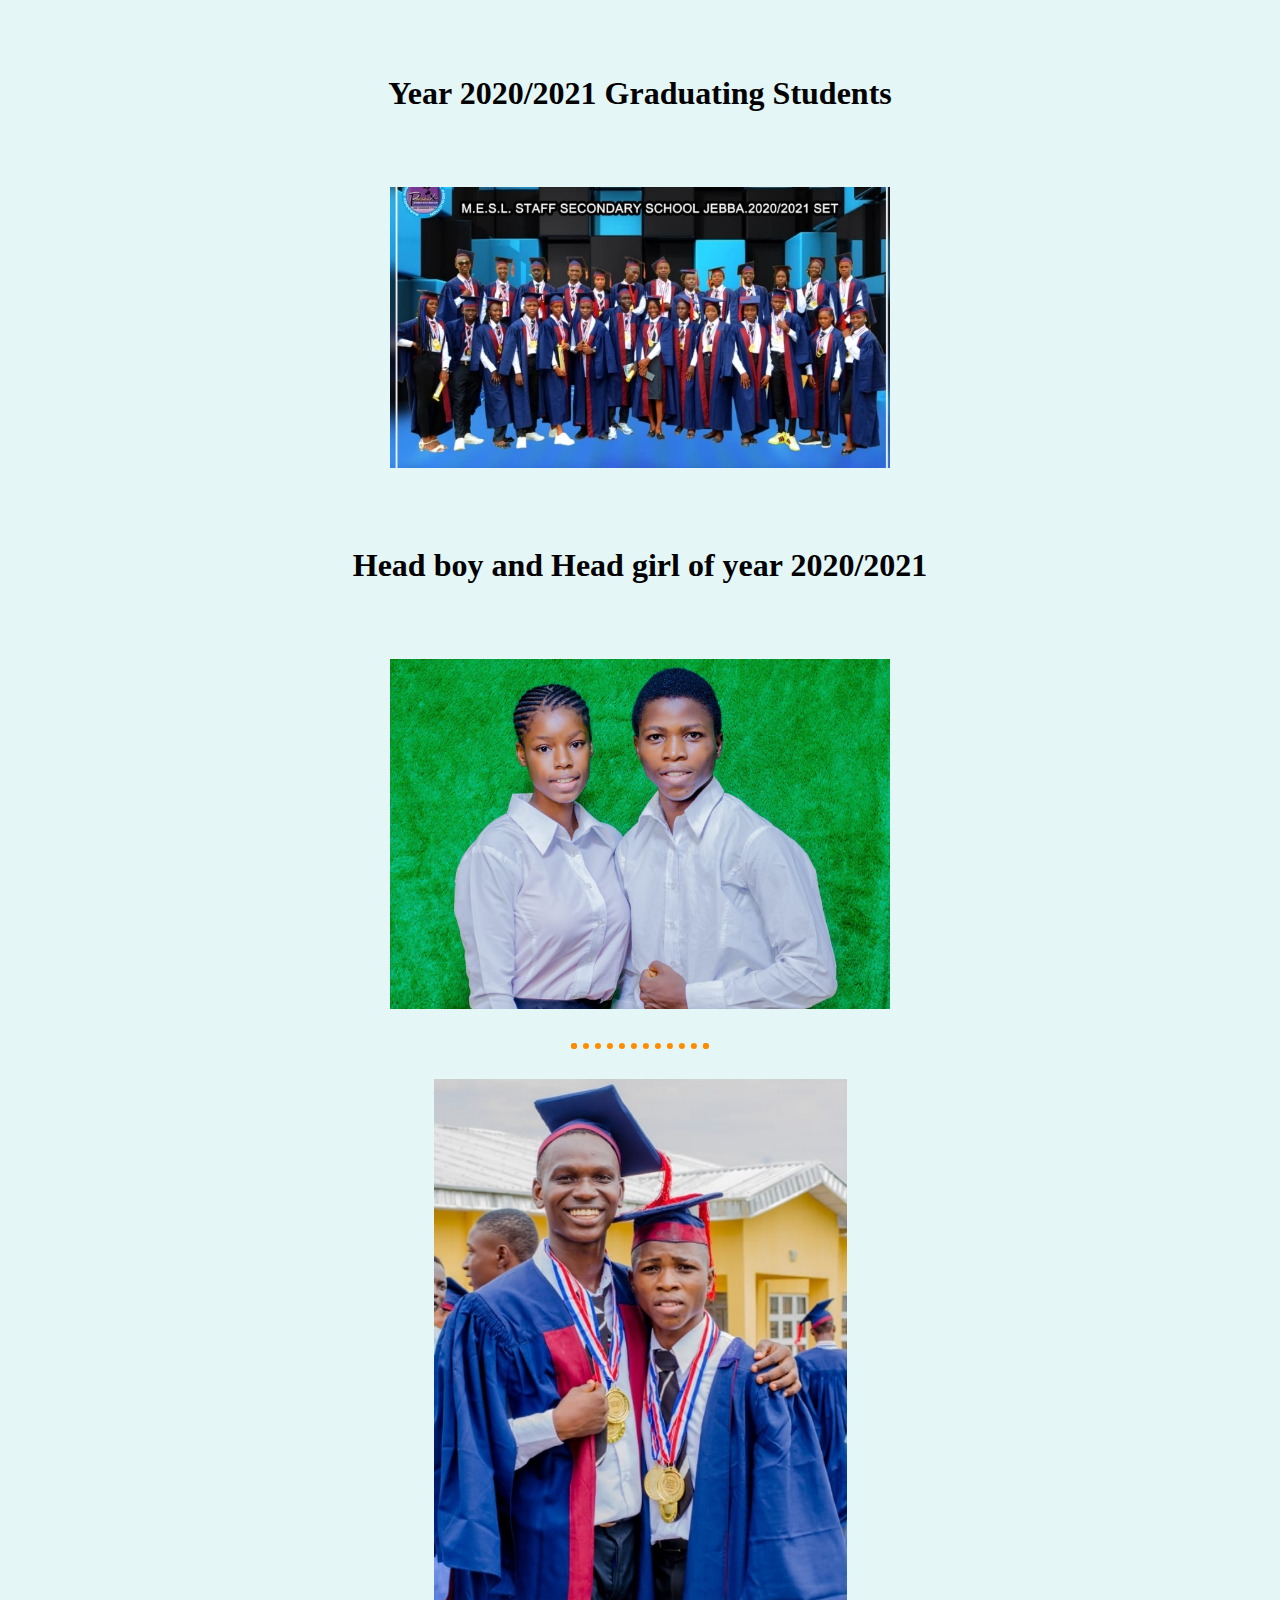
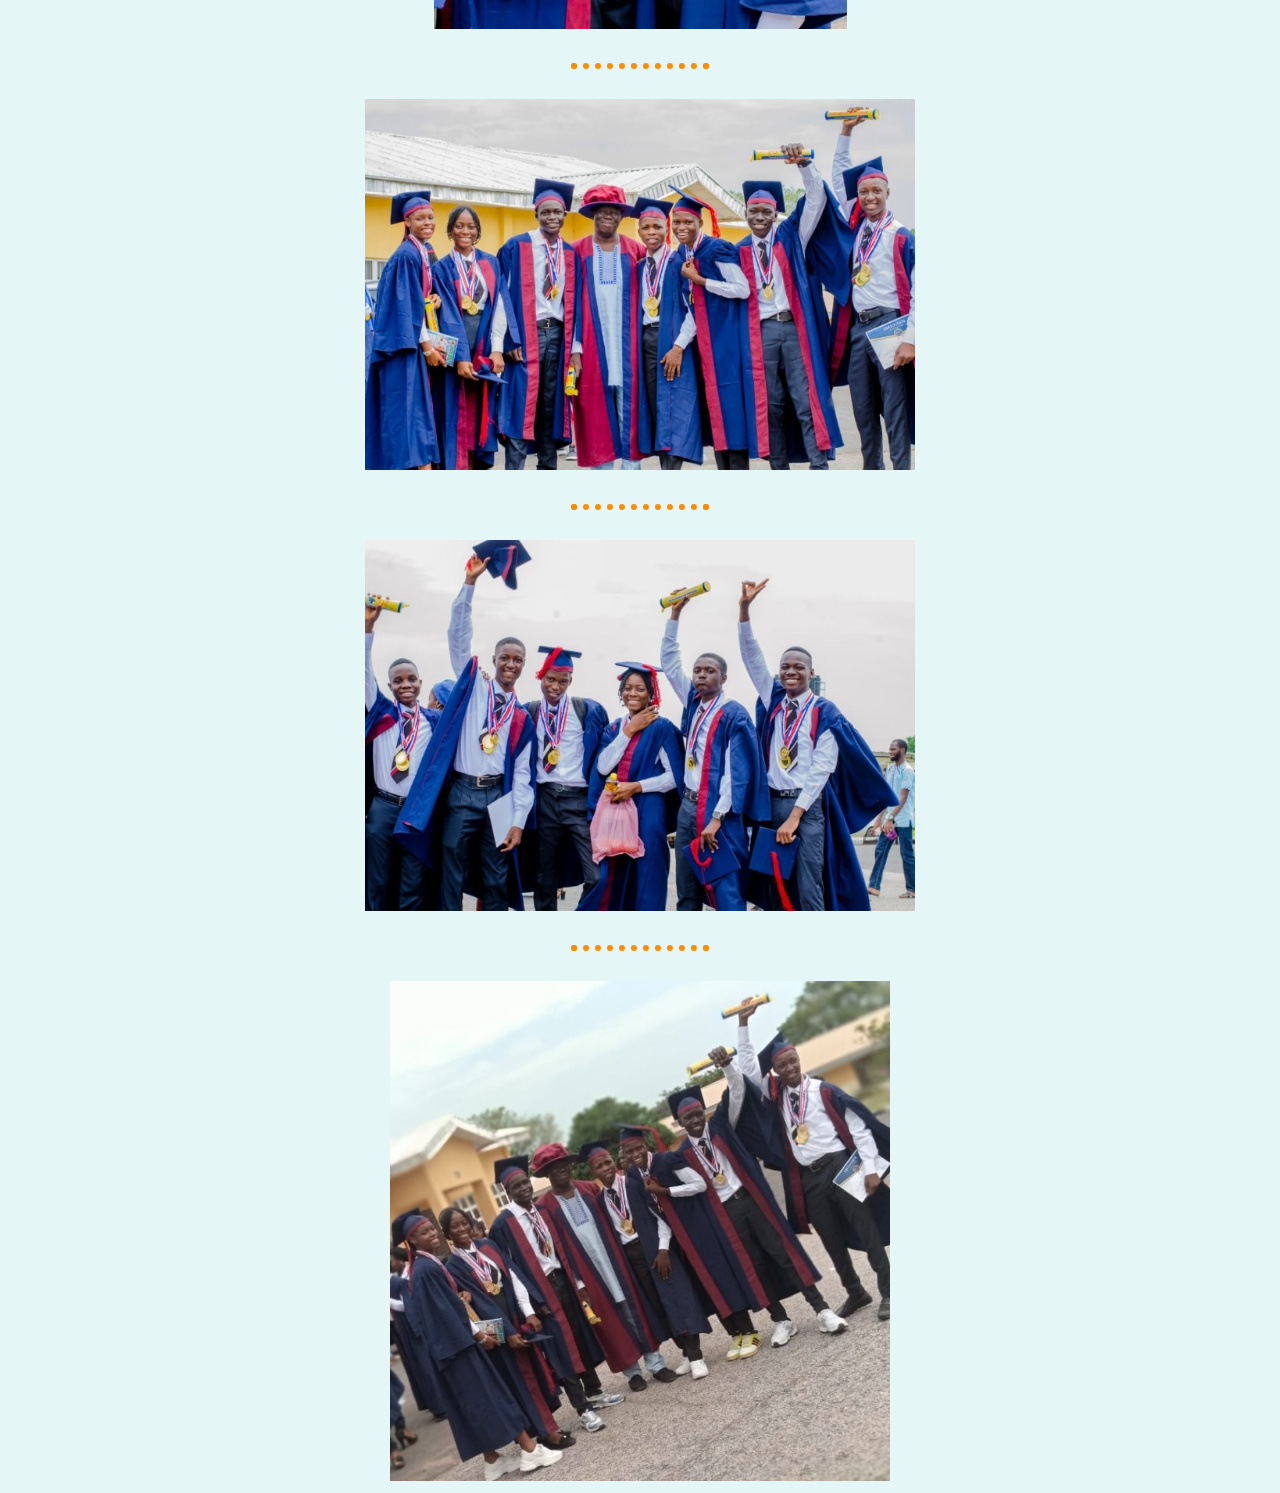
<file: 2020-21 set.html>
<!DOCTYPE html>
<html lang="en" dir="ltr">
  <head>
    <meta charset="utf-8">
    <title>2020/21 Graduating set </title>

  <link rel="stylesheet" href="css/styles4.css">

  <!-- favicon -->
    <link rel="shortcut icon" href="favicon.ico">
  <link rel="apple-touch-icon" sizes="180x180" href="/apple-touch-icon.png">
<link rel="icon" type="image/png" sizes="32x32" href="/favicon-32x32.png">
<link rel="icon" type="image/png" sizes="16x16" href="/favicon-16x16.png">
<link rel="manifest" href="/site.webmanifest">
  </head>
  <body>

    <h1>Year 2020/2021 Graduating Students</h1>
      <img src="20220725_235025.jpg" alt="">

    <h1>Head boy and Head girl of year 2020/2021</h1>
    <img src="20220725_235312.png" alt="">

<hr>
    <img src="20220726_063733.jpg" alt="">
<hr>
    <img src="20220726_063542.jpg" alt="">

<hr>
<img src="20220726_063448.jpg" alt="">

     <hr>
     <img src="20220725_235132.jpg" alt="">

  </body>
</html>
</file>
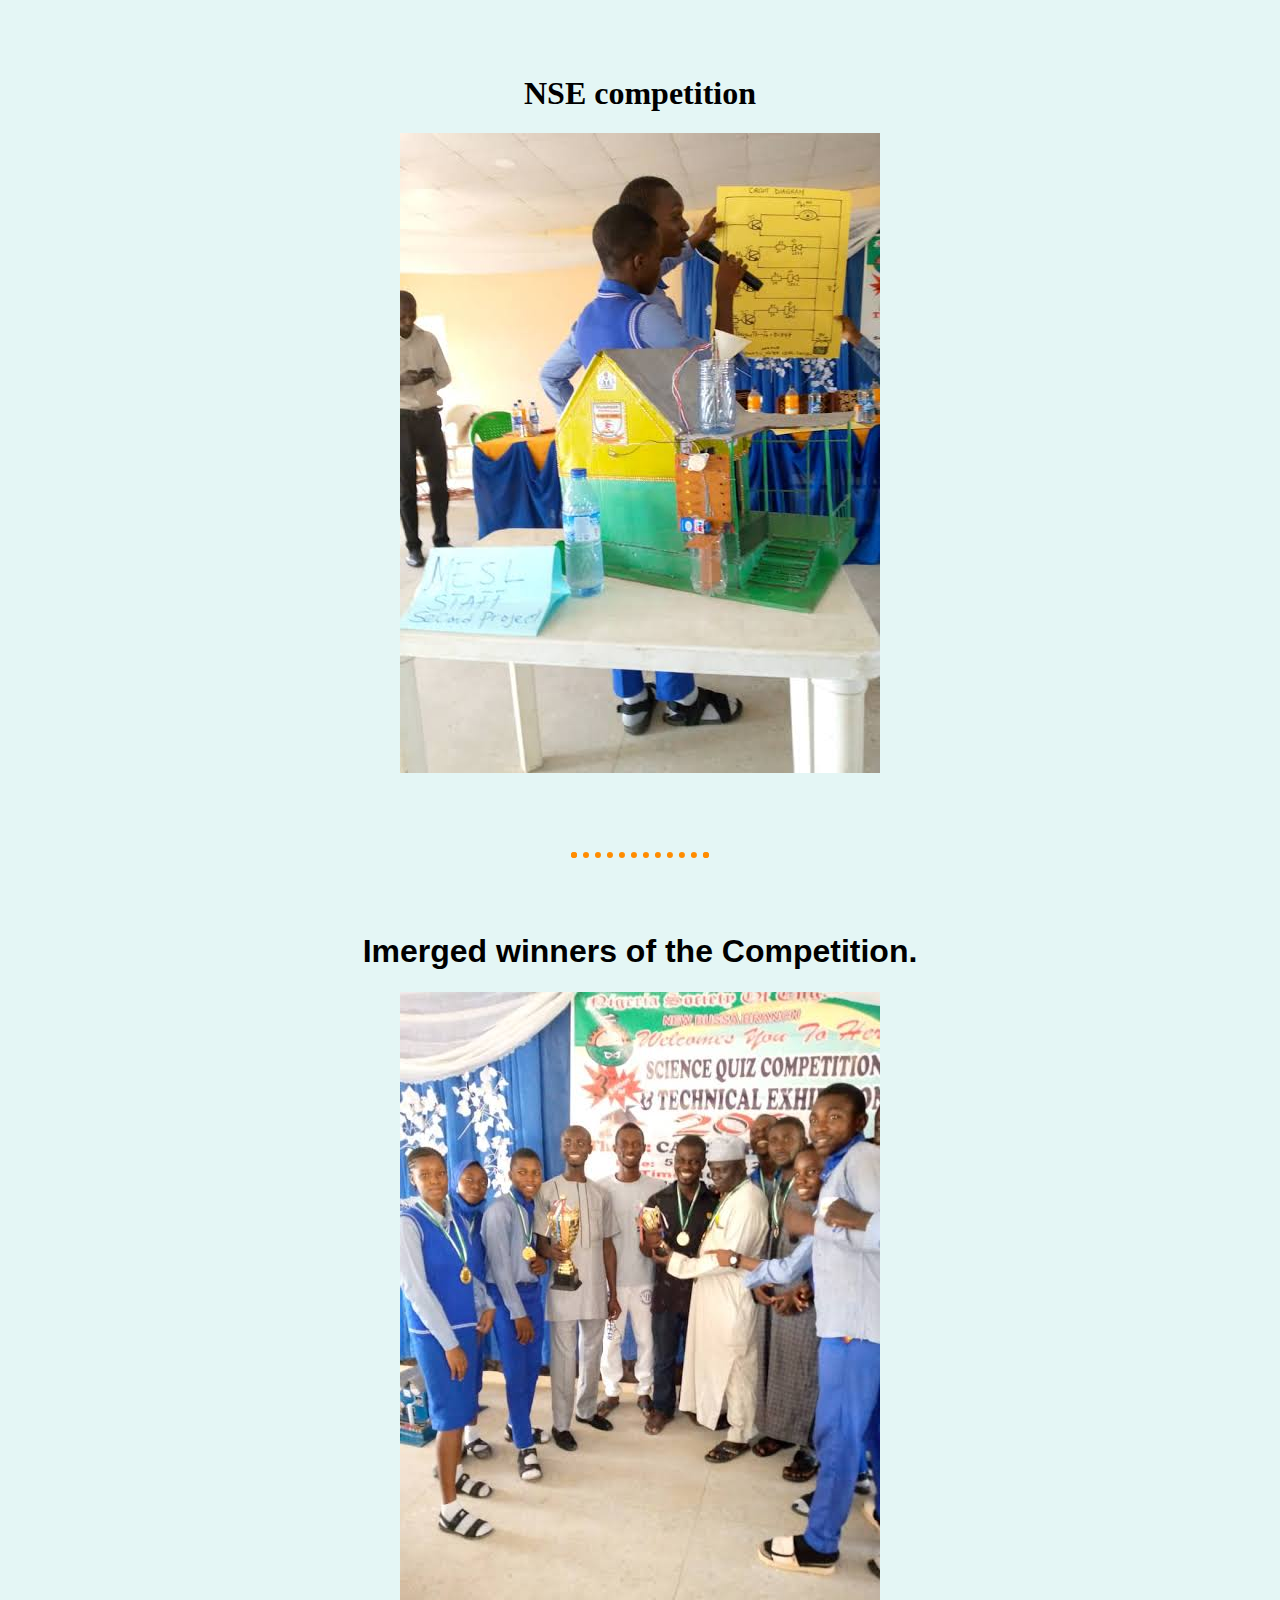
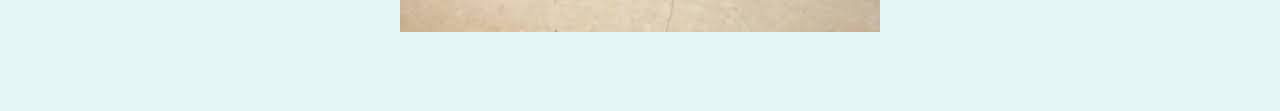
<file: achievements.html>
<!DOCTYPE html>
<html lang="en" dir="ltr">
  <head>
    <meta charset="utf-8">
    <title>achievements</title>

     <link rel="stylesheet" href="css/styles2.css">
<!-- favicon -->
    <link rel="shortcut icon" href="favicon.ico">
     <link rel="apple-touch-icon" sizes="180x180" href="/apple-touch-icon.png">
     <link rel="icon" type="image/png" sizes="32x32" href="/favicon-32x32.png">
     <link rel="icon" type="image/png" sizes="16x16" href="/favicon-16x16.png">
     <link rel="manifest" href="/site.webmanifest">
  </head>
  <body>
<h1>NSE competition</h1>
  </body>


    <div class="Fade-In-Text">
     <img src="images/science competition.jpg" alt="science comp pic">
    <h1></h1>
    <hr>
<h1>Imerged winners of the Competition.</h1>
<img src="images/science competition won.jpg" alt="science comp won pic">
    <h1></h1>
    </div>

</html>
</file>
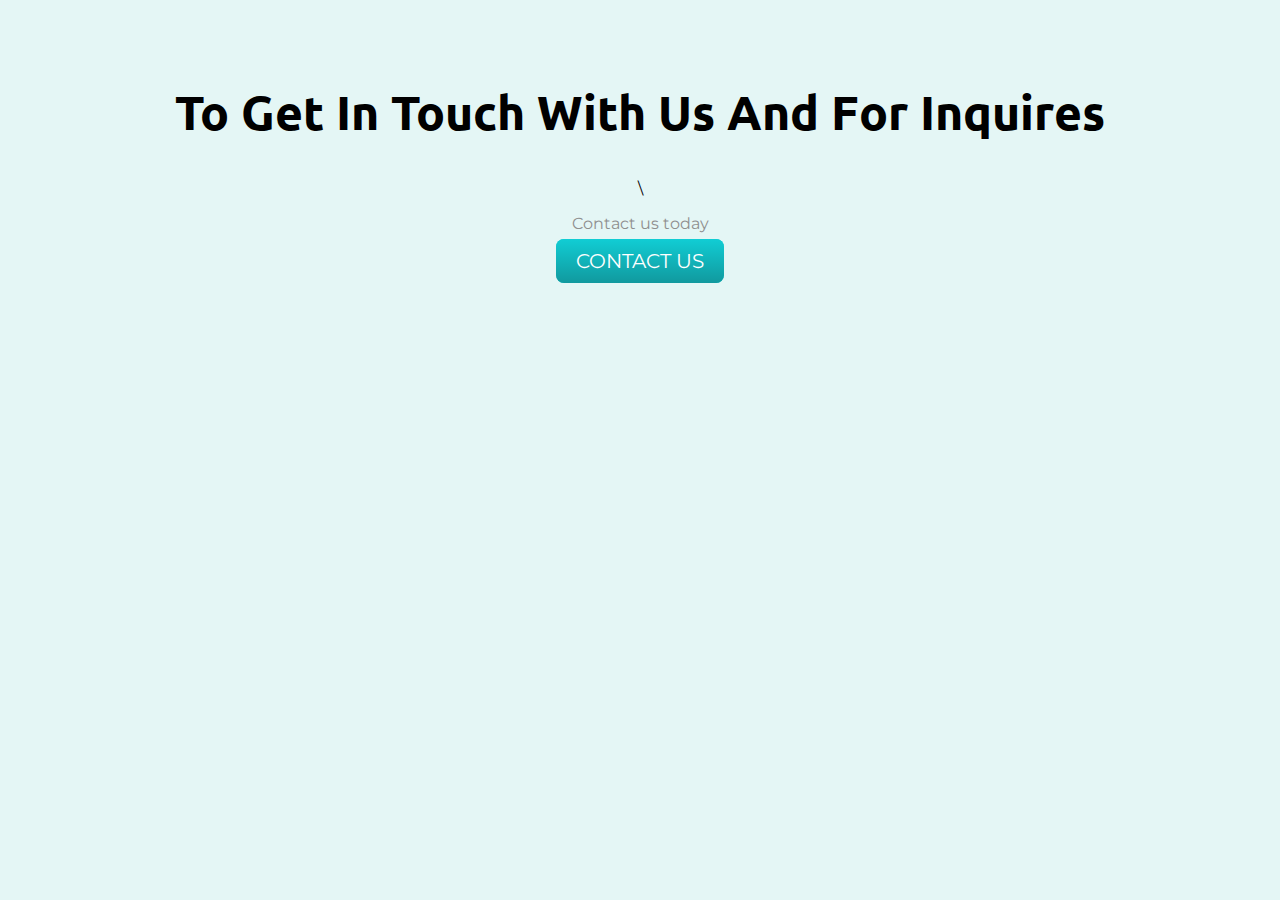
<file: contact-details.html>
<!DOCTYPE html>
<html lang="en" dir="ltr">
  <head>
    <meta charset="utf-8">
    <title>Contact details</title>
    <link rel="shortcut icon" href="favicon.ico">
     <link rel="apple-touch-icon" sizes="180x180" href="/apple-touch-icon.png">
     <link rel="icon" type="image/png" sizes="32x32" href="/favicon-32x32.png">
     <link rel="icon" type="image/png" sizes="16x16" href="/favicon-16x16.png">
     <link rel="manifest" href="/site.webmanifest">


          <!-- css style sheet -->
          <link rel="stylesheet" href="https://cdn.jsdelivr.net/npm/bootstrap@4.6.1/dist/css/bootstrap.min.css"
              integrity="sha384-zCbKRCUGaJDkqS1kPbPd7TveP5iyJE0EjAuZQTgFLD2ylzuqKfdKlfG/eSrtxUkn" crossorigin="anonymous">

         <link rel="stylesheet" href="css/styles2.css">

         <link href="https://fonts.googleapis.com/css2?family=Montserrat&family=Ubuntu&display=swap" rel="stylesheet">

            <!-- Bootstrap scripts -->
            <script src="https://cdn.jsdelivr.net/npm/jquery@3.5.1/dist/jquery.slim.min.js"
                integrity="sha384-DfXdz2htPH0lsSSs5nCTpuj/zy4C+OGpamoFVy38MVBnE+IbbVYUew+OrCXaRkfj"
                crossorigin="anonymous"></script>
            <script src="https://cdn.jsdelivr.net/npm/popper.js@1.16.1/dist/umd/popper.min.js"
                integrity="sha384-9/reFTGAW83EW2RDu2S0VKaIzap3H66lZH81PoYlFhbGU+6BZp6G7niu735Sk7lN"
                crossorigin="anonymous"></script>
            <script src="https://cdn.jsdelivr.net/npm/bootstrap@4.6.1/dist/js/bootstrap.min.js"
                integrity="sha384-VHvPCCyXqtD5DqJeNxl2dtTyhF78xXNXdkwX1CZeRusQfRKp+tA7hAShOK/B/fQ2"
                crossorigin="anonymous"></script>

  <link rel="stylesheet" href="css\styles3.css">

  </head>
  <body>
    <h1>To Get In Touch With Us And For Inquires</h1>
  \ <p>
     Contact us today
     </p>
   <a class="btn" href="">CONTACT US</a>
  </body>
</html>
</file>
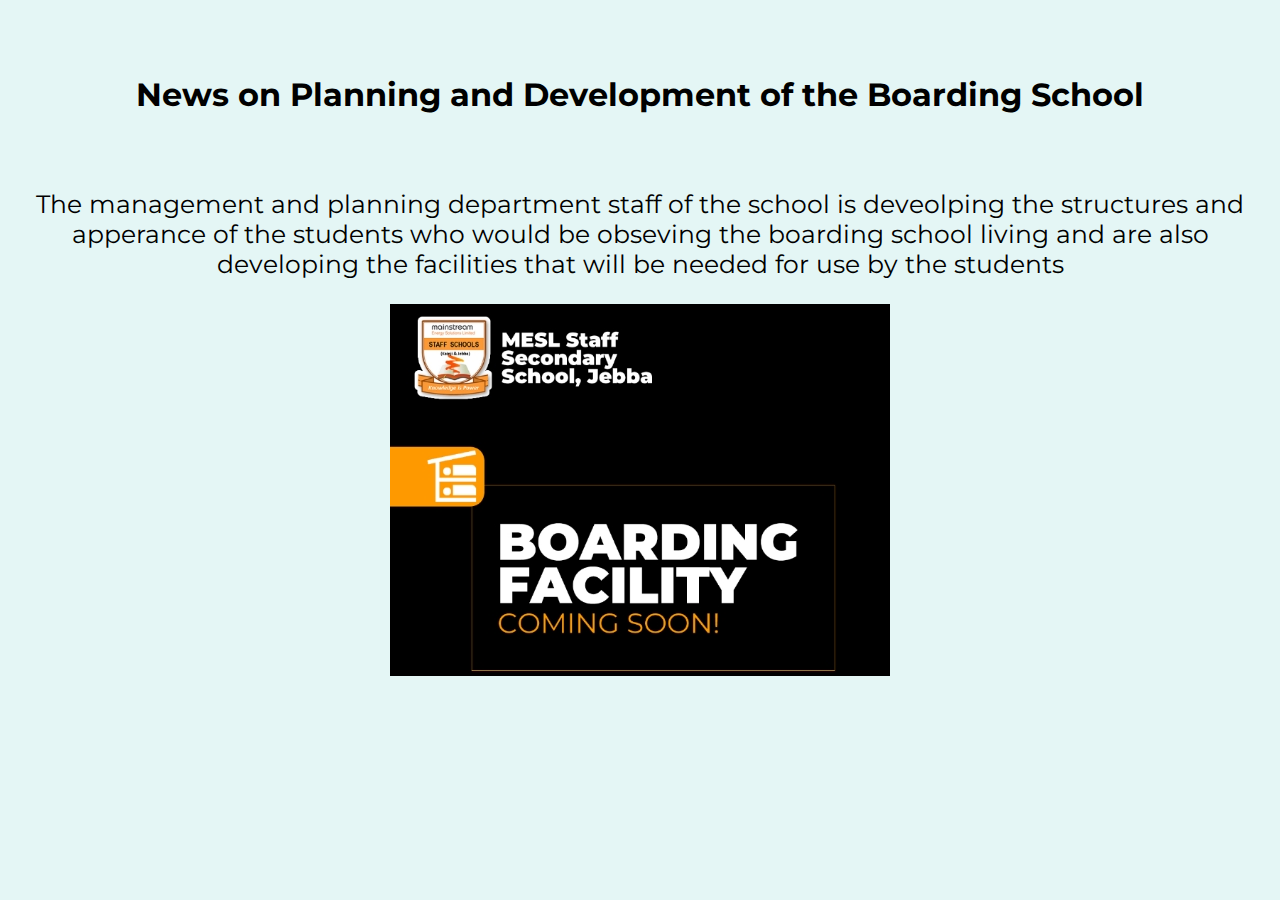
<file: current news.html>
<!DOCTYPE html>
<html lang="en" dir="ltr">
  <head>
    <meta charset="utf-8">
    <title>current news</title>

    <link rel="shortcut icon" href="favicon.ico">
     <link rel="apple-touch-icon" sizes="180x180" href="/apple-touch-icon.png">
     <link rel="icon" type="image/png" sizes="32x32" href="/favicon-32x32.png">
     <link rel="icon" type="image/png" sizes="16x16" href="/favicon-16x16.png">
     <link rel="manifest" href="/site.webmanifest">


          <!-- css style sheet -->
          <link rel="stylesheet" href="https://cdn.jsdelivr.net/npm/bootstrap@4.6.1/dist/css/bootstrap.min.css"
              integrity="sha384-zCbKRCUGaJDkqS1kPbPd7TveP5iyJE0EjAuZQTgFLD2ylzuqKfdKlfG/eSrtxUkn" crossorigin="anonymous">

         <link rel="stylesheet" href="css/styles4.css">

         <link href="https://fonts.googleapis.com/css2?family=Montserrat&family=Ubuntu&display=swap" rel="stylesheet">

            <!-- Bootstrap scripts -->
            <script src="https://cdn.jsdelivr.net/npm/jquery@3.5.1/dist/jquery.slim.min.js"
                integrity="sha384-DfXdz2htPH0lsSSs5nCTpuj/zy4C+OGpamoFVy38MVBnE+IbbVYUew+OrCXaRkfj"
                crossorigin="anonymous"></script>
            <script src="https://cdn.jsdelivr.net/npm/popper.js@1.16.1/dist/umd/popper.min.js"
                integrity="sha384-9/reFTGAW83EW2RDu2S0VKaIzap3H66lZH81PoYlFhbGU+6BZp6G7niu735Sk7lN"
                crossorigin="anonymous"></script>
            <script src="https://cdn.jsdelivr.net/npm/bootstrap@4.6.1/dist/js/bootstrap.min.js"
                integrity="sha384-VHvPCCyXqtD5DqJeNxl2dtTyhF78xXNXdkwX1CZeRusQfRKp+tA7hAShOK/B/fQ2"
                crossorigin="anonymous"></script>

  </head>
  <body>
 <h1>News on Planning and Development of the Boarding School</h1>
 <p>The management and planning department staff of the school is deveolping the structures and apperance of the students who would be obseving the boarding school living and are also developing the facilities that will be needed
 for use by the students  </p>

 <img src="20220726_060221.jpg" alt="">
  </body>
</html>
</file>
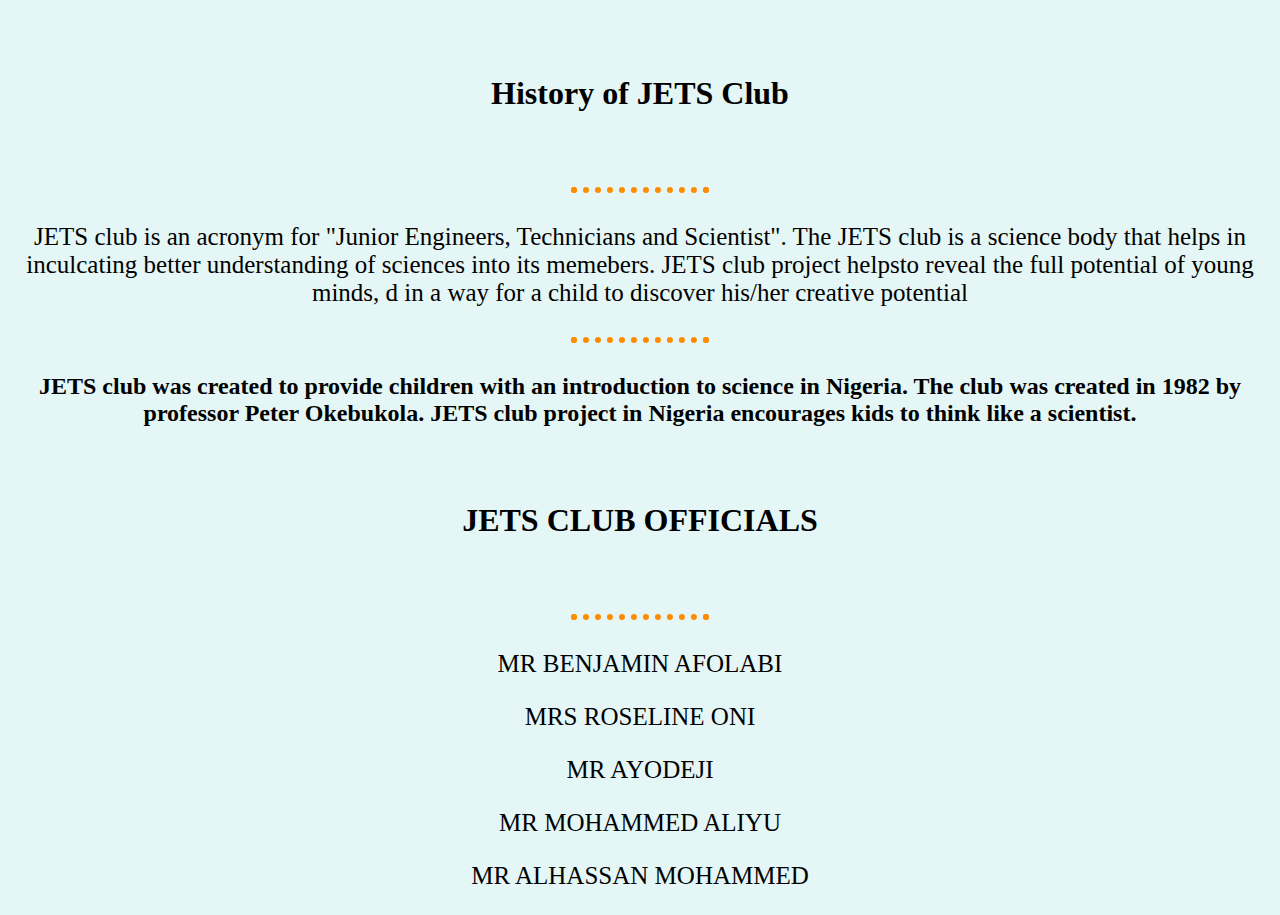
<file: Jet Club Info.html>
<!DOCTYPE html>
<html lang="en" dir="ltr">
  <head>
    <meta charset="utf-8">
    <title>Jet Club Info</title>
    <!-- favicon -->
      <link rel="shortcut icon" href="favicon.ico">
    <link rel="apple-touch-icon" sizes="180x180" href="/apple-touch-icon.png">
 <link rel="icon" type="image/png" sizes="32x32" href="/favicon-32x32.png">
 <link rel="icon" type="image/png" sizes="16x16" href="/favicon-16x16.png">
 <link rel="manifest" href="/site.webmanifest">

 <link rel="stylesheet" href="css/styles4.css">
  </head>
  <body>
<h1>History of JETS Club</h1>
<hr>
<p>JETS club is an acronym for "Junior Engineers, Technicians and Scientist". The JETS club is a science body that helps in
inculcating better understanding of sciences into its memebers. JETS club  project helpsto reveal the full potential of young minds, d
in a way for a child to discover his/her creative potential</p>

<hr>
<h2>JETS club was created to provide children with an introduction to science in Nigeria. The club was created in 1982
by professor Peter Okebukola. JETS club project in Nigeria encourages kids to think like a scientist. </h2>

<h1> JETS CLUB OFFICIALS  </h1>
<hr>
<p>MR BENJAMIN AFOLABI</p>
<p>MRS ROSELINE ONI</p>
<p>MR AYODEJI</p>
<p>MR MOHAMMED ALIYU</p>
<p>MR ALHASSAN MOHAMMED</p>
  </body>
</html>
</file>
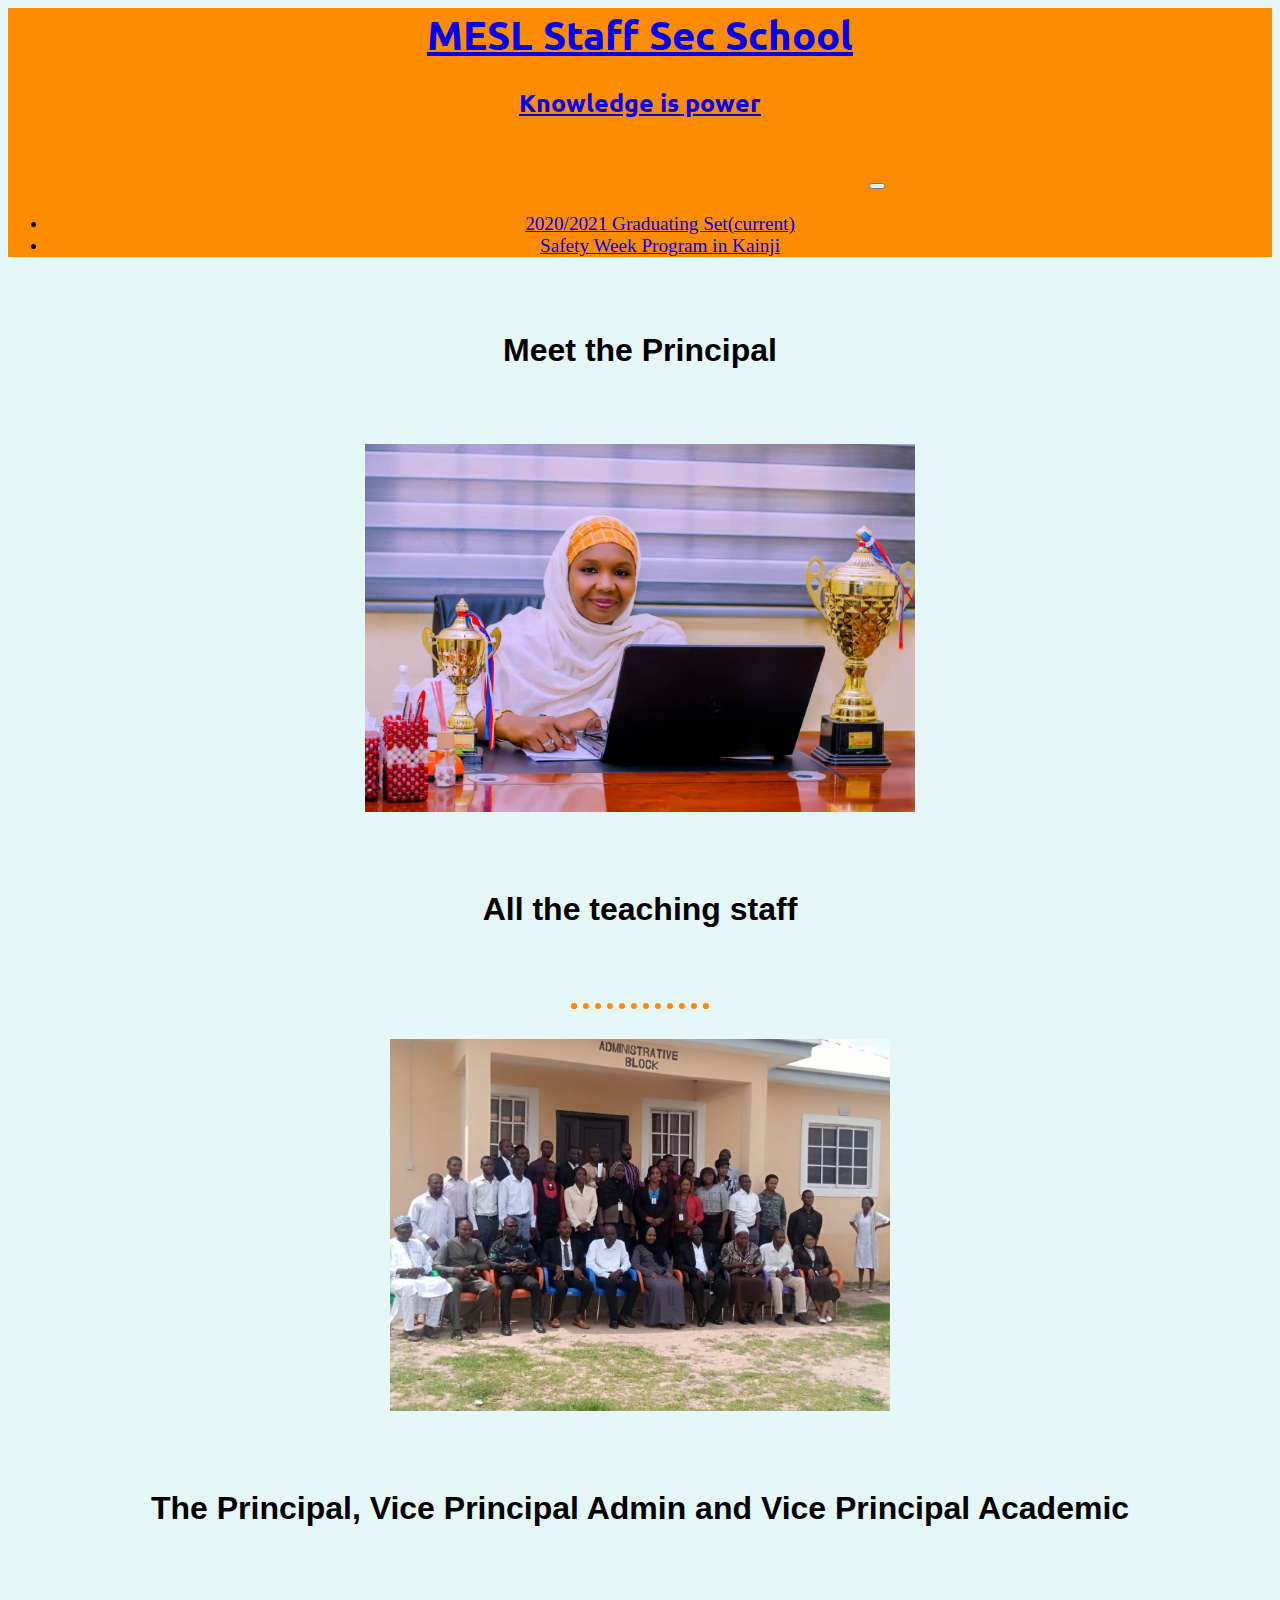
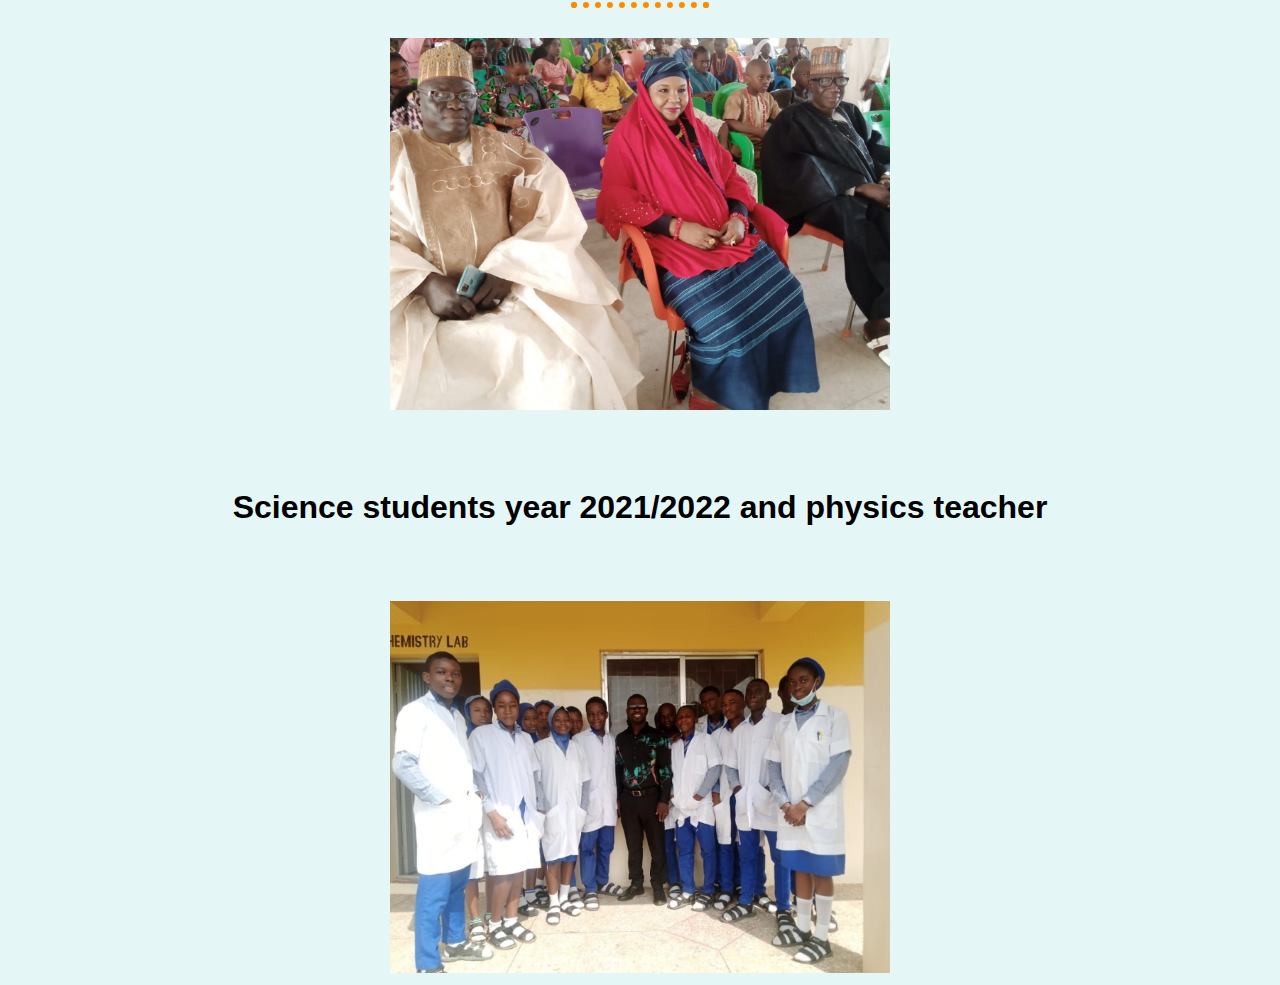
<file: more info.html>
<!DOCTYPE html>
<html lang="en" dir="ltr">
  <head>
    <meta charset="utf-8">
    <title>More info</title>
    <link rel="shortcut icon" href="favicon.ico">
     <link rel="apple-touch-icon" sizes="180x180" href="/apple-touch-icon.png">
     <link rel="icon" type="image/png" sizes="32x32" href="/favicon-32x32.png">
     <link rel="icon" type="image/png" sizes="16x16" href="/favicon-16x16.png">
     <link rel="manifest" href="/site.webmanifest">


          <!-- css style sheet -->
          <link rel="stylesheet" href="https://cdn.jsdelivr.net/npm/bootstrap@4.6.1/dist/css/bootstrap.min.css"
              integrity="sha384-zCbKRCUGaJDkqS1kPbPd7TveP5iyJE0EjAuZQTgFLD2ylzuqKfdKlfG/eSrtxUkn" crossorigin="anonymous">

         <link rel="stylesheet" href="css/styles4.css">

         <link href="https://fonts.googleapis.com/css2?family=Montserrat&family=Ubuntu&display=swap" rel="stylesheet">

            <!-- Bootstrap scripts -->
            <script src="https://cdn.jsdelivr.net/npm/jquery@3.5.1/dist/jquery.slim.min.js"
                integrity="sha384-DfXdz2htPH0lsSSs5nCTpuj/zy4C+OGpamoFVy38MVBnE+IbbVYUew+OrCXaRkfj"
                crossorigin="anonymous"></script>
            <script src="https://cdn.jsdelivr.net/npm/popper.js@1.16.1/dist/umd/popper.min.js"
                integrity="sha384-9/reFTGAW83EW2RDu2S0VKaIzap3H66lZH81PoYlFhbGU+6BZp6G7niu735Sk7lN"
                crossorigin="anonymous"></script>
            <script src="https://cdn.jsdelivr.net/npm/bootstrap@4.6.1/dist/js/bootstrap.min.js"
                integrity="sha384-VHvPCCyXqtD5DqJeNxl2dtTyhF78xXNXdkwX1CZeRusQfRKp+tA7hAShOK/B/fQ2"
                crossorigin="anonymous"></script>

  </head>



   <section id="title">

    <div class="container-fluid">



      <!-- Nav Bar -->
      <nav class="navbar navbar-expand-lg navbar-light">
        <a class="navbar-brand" href="#">MESL Staff Sec School
        <p class="col-lg-12">Knowledge is power</p></a>
        <button class="navbar-toggler" type="button" data-toggle="collapse" data-target="#navbarSupportedContent" aria-controls="navbarSupportedContent" aria-expanded="false" aria-label="Toggle navigation">
          <span class="navbar-toggler-icon"></span>
        </button>

        <div class="collapse navbar-collapse" id="navbarSupportedContent">
          <ul class="navbar-nav mr-auto">
            <li class="nav-item active">
              <a class="nav-link color-White" href="2020-21 set.html">2020/2021 Graduating Set<span class="sr-only">(current)</span></a>
            </li>
            <li class="nav-item">
              <a class="nav-link" href="Safety Week.html">Safety Week Program in Kainji</a>
            </li>


              </div>
          </ul>
          <form class="form-inline my-2 my-lg-0">
          </form>
        </div>
      </nav>


    </section>

  <body>
    <div class="Fade-In-Text">

      <h1>Meet the Principal</h1>
      <img src="20220726_063148.png" alt="">

      <h1>All the teaching staff</h1>
      <hr>
    <img id="all teaching staff img" src="20220725_235353.jpg" alt="">

    <h1> The Principal, Vice Principal Admin and Vice Principal Academic </h1>
    <hr>
    <img src="20220725_235646.png" alt="">

<h1> Science students year 2021/2022  and physics teacher</h1>
<img src="20220725_235430.jpg" alt="">



  </div>
  </body>
</html>
</file>
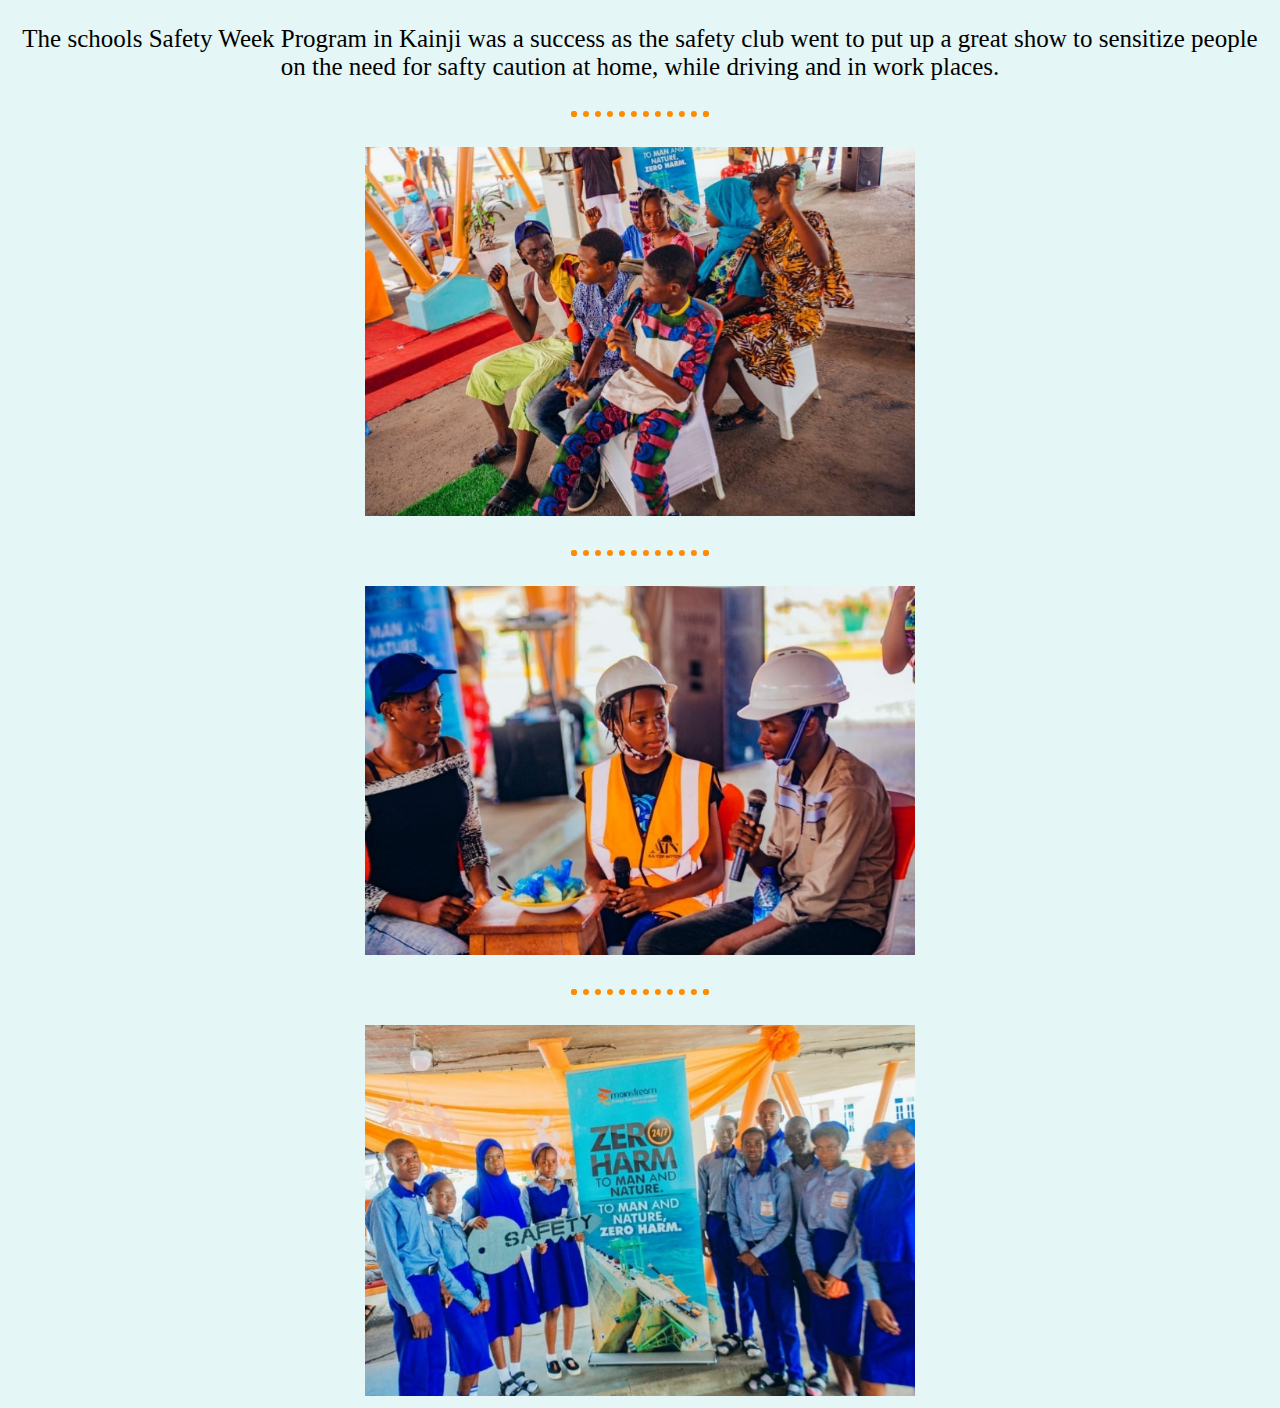
<file: Safety Week.html>
<!DOCTYPE html>
<html lang="en" dir="ltr">
  <head>
    <meta charset="utf-8">
    <title>Safety Week in Kainji</title>
  </head>

  <!-- favicon -->
    <link rel="shortcut icon" href="favicon.ico">
  <link rel="apple-touch-icon" sizes="180x180" href="/apple-touch-icon.png">
<link rel="icon" type="image/png" sizes="32x32" href="/favicon-32x32.png">
<link rel="icon" type="image/png" sizes="16x16" href="/favicon-16x16.png">
<link rel="manifest" href="/site.webmanifest">
<link rel="stylesheet" href="css/styles4.css">

  <body>

<p>The schools Safety Week Program in Kainji was a success as the safety club went to put up a great show to sensitize people on the need for safty caution at home, while driving and in work places.</p>
<hr>
<img src="20220726_063251.png" alt="">
<hr>
<img src="20220726_063326.jpg" alt="">
<hr>
<img src="20220726_063413.jpg" alt="">

  </body>
</html>
</file>
<file: css/styles4.css>
body {

  font-family: "Montserrat";
  text-decoration-style: wavy;
  background-color: #e4f6f5;
    text-align: center;
    align-items: center;

}

hr {
  border: dotted #FF8C00 6px;
  border-bottom: none;
  width: 10%;
  margin: 30px auto;
}

h1 {
  margin-top: 75px;
  margin-bottom: 75px;
}

p {
  text-align: center;
  align-items: center;
  font-size: 25px;
}

#title {
 background-color: #FF8C00;

}


.navbar-brand {
  font-family: "Ubuntu";
  font-size: 2.5rem;
  font-weight: bold;
  padding-right: 23px;
  margin-right: 450px;
}

.nav-item {
  padding: 0 18px;
}

.nav-link {
  font-size: 1.2rem;
  font-family: "Montserrat-Light";
}


.Fade-In-Text {
  font-family: Arial;
  animation: fadeInTop 4s;
  -webkit-animation: fadeIn 4s;
-moz-animation: fadeIn 4s;
-o-animation: fadeIn 4s;
-ms-animation: fadeIn 4s;
}

@keyframes fadeInTop {
0% { opacity: 0; }
100% { opacity: 1; }
}


@-moz-keyframes fadeIn {
  0% { opacity: 0; }
  100% { opacity: 1; }
}

@-webkit-keyframes fadeIn {
  0% { opacity: 0; }
  100% { opacity: 1; }
}

@-o-keyframes fadeIn {
  0% { opacity: 0; }
  100% { opacity: 1; }
}

@-ms-keyframes fadeIn {
  0% { opacity: 0; }
  100% { opacity: 1; }
}




.Fade-In-Text1 {
  font-family: Arial;
  animation: fadeInTop 4s;
  -webkit-animation: fadeIn 4s;
-moz-animation: fadeIn 4s;
-o-animation: fadeIn 4s;
-ms-animation: fadeIn 4s;
}

@keyframes fadeInTop {
0% { opacity: 0; }
100% { opacity: 1; }
}


@-moz-keyframes fadeIn {
  0% { opacity: 0; }
  100% { opacity: 1; }
}

@-webkit-keyframes fadeIn {
  0% { opacity: 0; }
  100% { opacity: 1; }
}

@-o-keyframes fadeIn {
  0% { opacity: 0; }
  100% { opacity: 1; }
}

@-ms-keyframes fadeIn {
  0% { opacity: 0; }
  100% { opacity: 1; }
}
</file>
<file: css/styles2.css>
body {
  font-family: "Montserrat";
  text-decoration-style: wavy;
  background-color: #e4f6f5;
    text-align: center;
}

hr {
  border: dotted #FF8C00 6px;
  border-bottom: none;
  width: 10%;
  margin: 67px auto;
}
h1 {
  margin-top: 75px;

}

h1:hover {
  color: #FF8C00 ;
  text-decoration: none;
}

h2 {
  margin-top: 201px;
}

h2:hover {
  color: #FF8C00 ;
  text-decoration: none;
}

h3 {
  margin-top: 51px;
}

h3:hover {
  color: #FF8C00 ;
  text-decoration: none;
}

.Fade-In-Text {
  font-family: Arial;
  animation: fadeInTop 4s;
  -webkit-animation: fadeIn 4s;
-moz-animation: fadeIn 4s;
-o-animation: fadeIn 4s;
-ms-animation: fadeIn 4s;
}

@keyframes fadeInTop {
0% { opacity: 0; }
100% { opacity: 1; }
}


@-moz-keyframes fadeIn {
  0% { opacity: 0; }
  100% { opacity: 1; }
}

@-webkit-keyframes fadeIn {
  0% { opacity: 0; }
  100% { opacity: 1; }
}

@-o-keyframes fadeIn {
  0% { opacity: 0; }
  100% { opacity: 1; }
}

@-ms-keyframes fadeIn {
  0% { opacity: 0; }
  100% { opacity: 1; }
}




.Fade-In-Text1 {
  font-family: Arial;
  animation: fadeInTop 4s;
  -webkit-animation: fadeIn 4s;
-moz-animation: fadeIn 4s;
-o-animation: fadeIn 4s;
-ms-animation: fadeIn 4s;
}

@keyframes fadeInTop {
0% { opacity: 0; }
100% { opacity: 1; }
}


@-moz-keyframes fadeIn {
  0% { opacity: 0; }
  100% { opacity: 1; }
}

@-webkit-keyframes fadeIn {
  0% { opacity: 0; }
  100% { opacity: 1; }
}

@-o-keyframes fadeIn {
  0% { opacity: 0; }
  100% { opacity: 1; }
}

@-ms-keyframes fadeIn {
  0% { opacity: 0; }
  100% { opacity: 1; }
}
</file>
